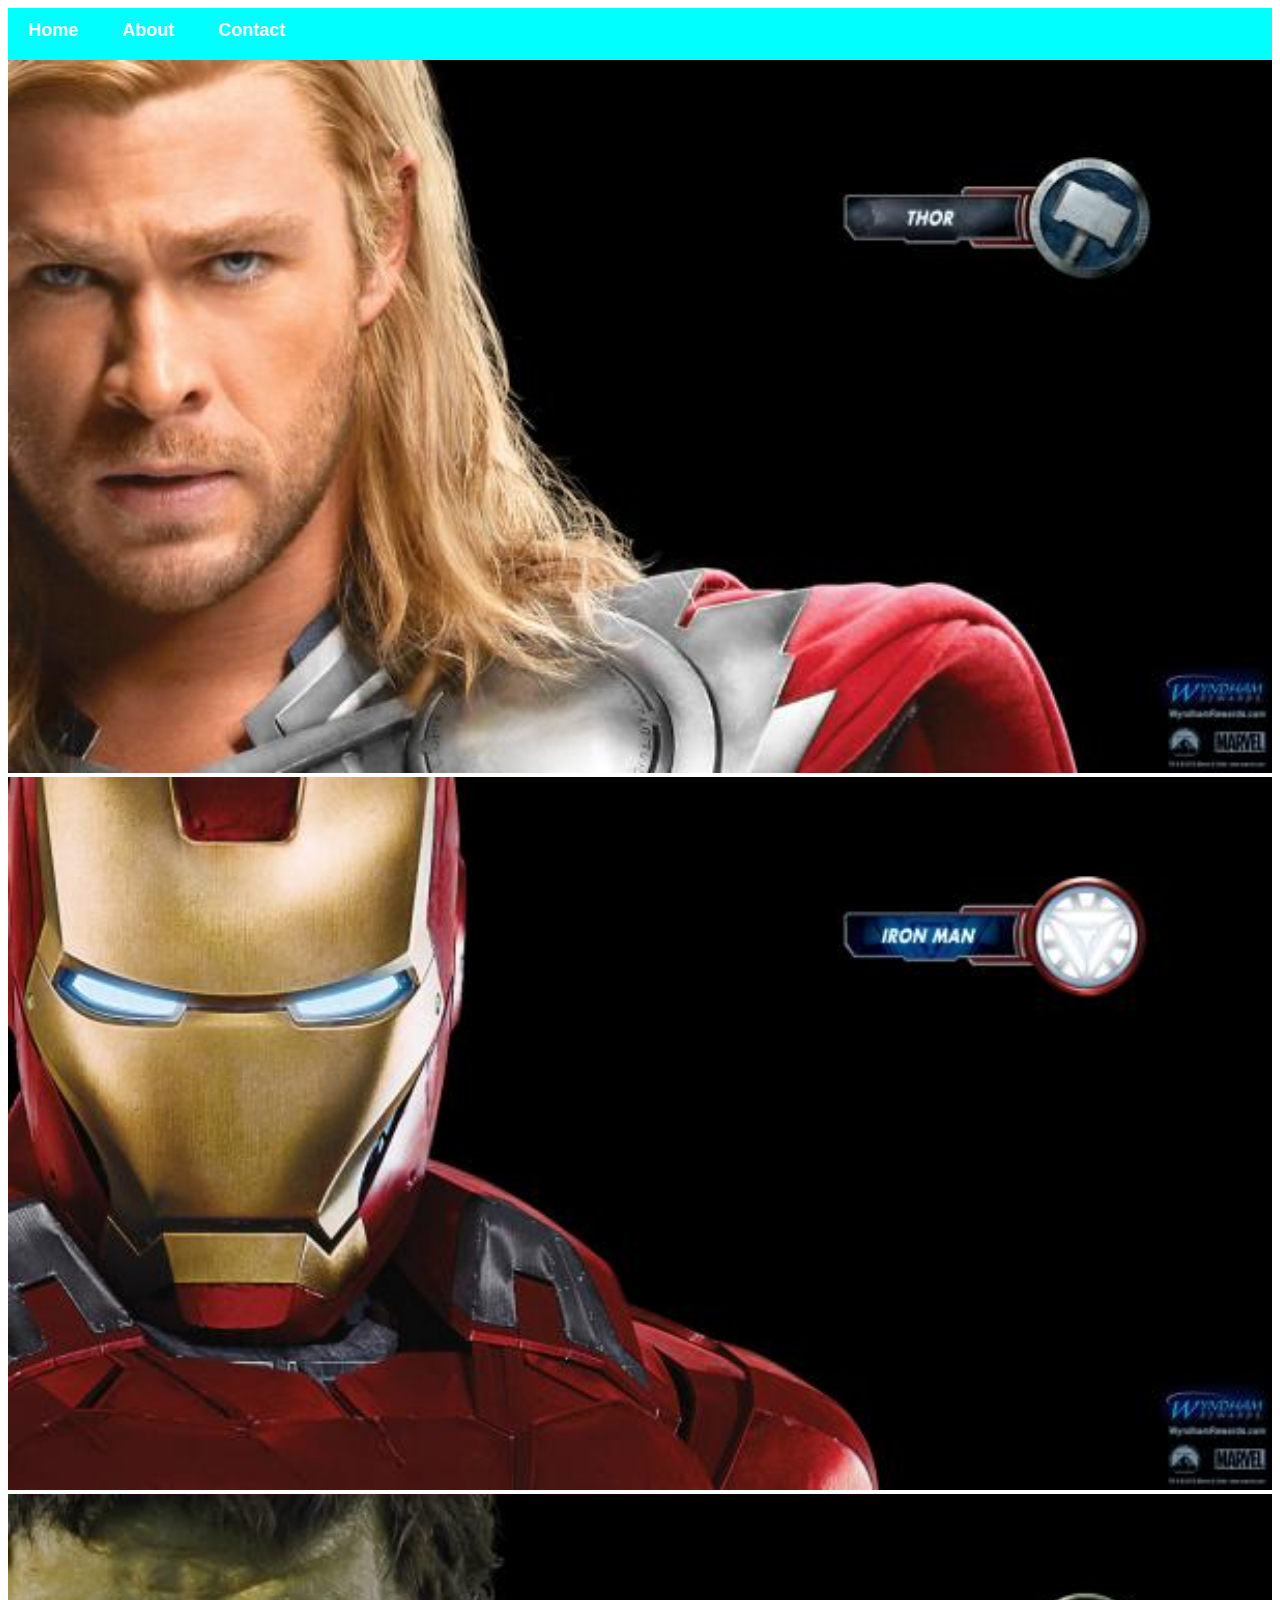
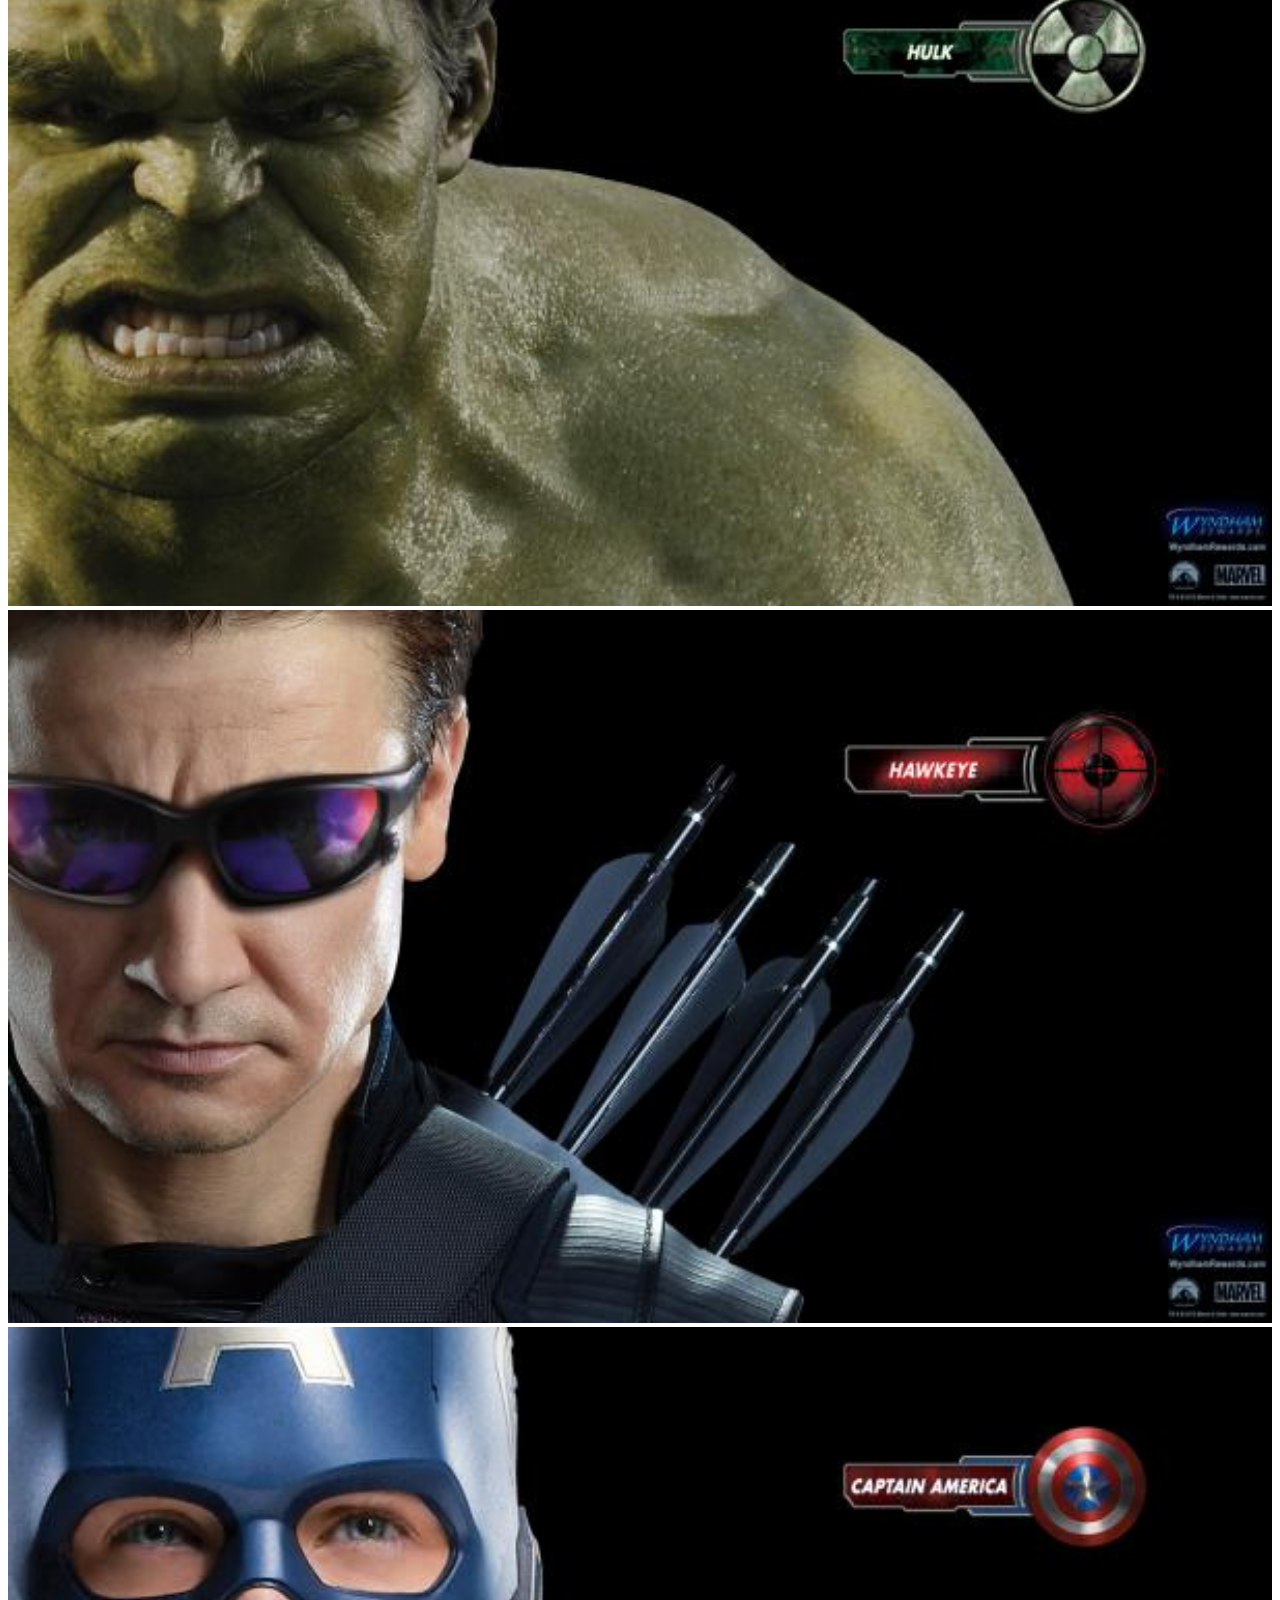
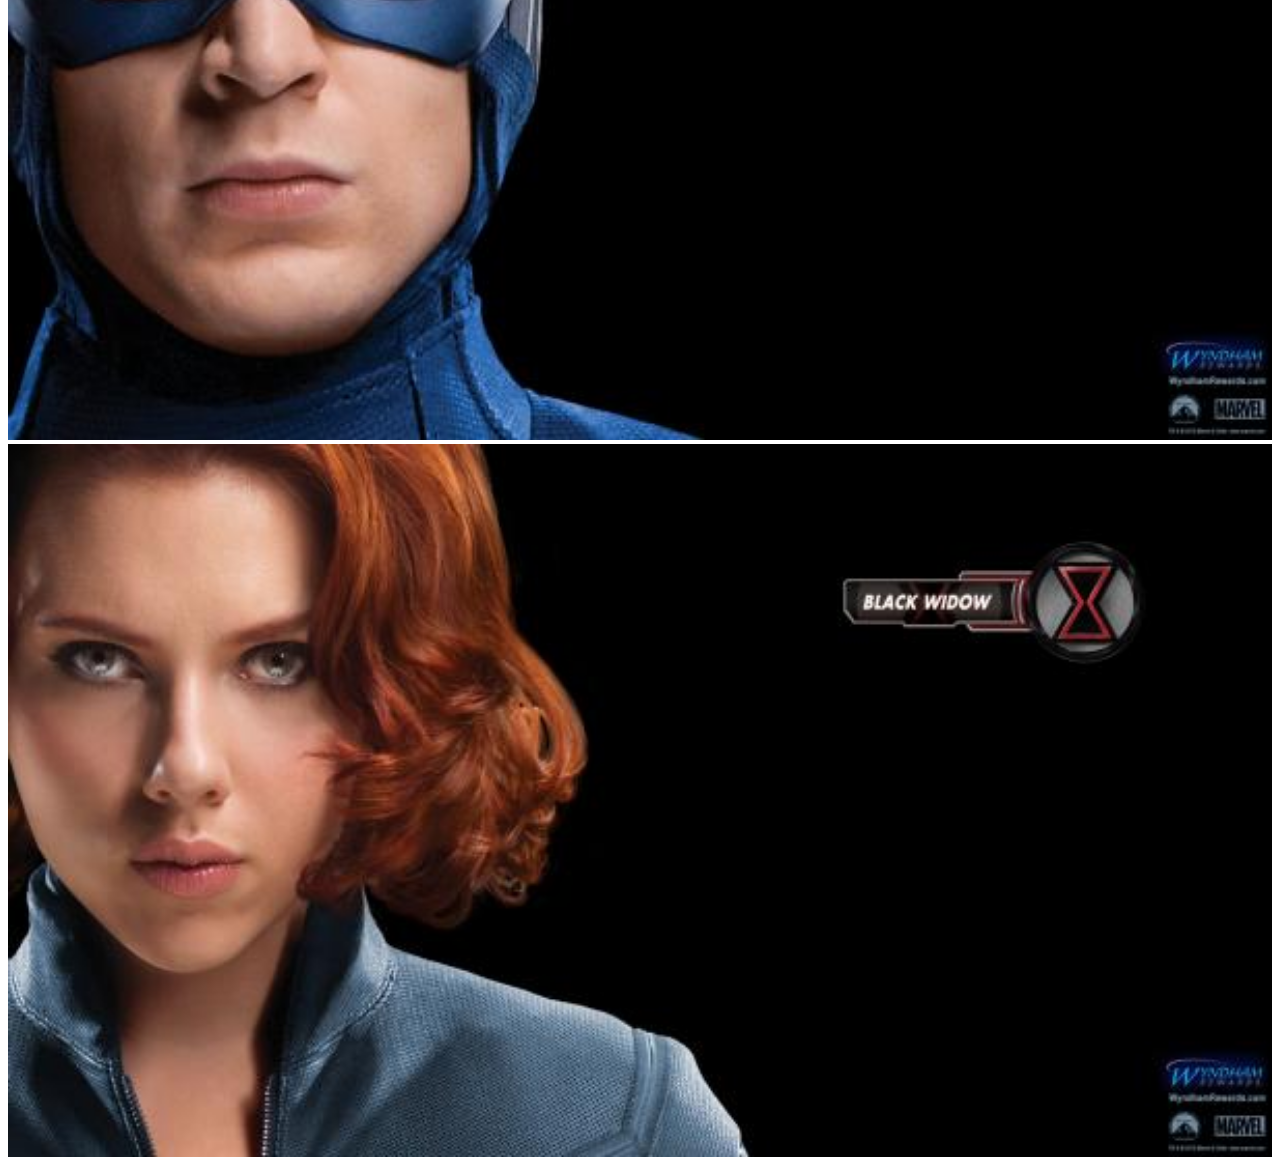
<file: index.html>
<!DOCTYPE html>
<html>
  <head>
    <link rel="stylesheet" href="style.css" />
  </head>
  <body>
    <div id="menu">
      <a href="index.html">Home</a>
      <a href="about.html">About</a>
      <a href="contact.html">Contact</a>
    </div>

    <div class="gallery">
      <a href="avenger-1.html"><img src="avengers_01.jpg" /></a>
      <a href="avenger-2.html"><img src="avengers_02.jpg" /></a>
      <a href="avenger-3.html"><img src="avengers_03.jpg" /></a>
      <a href="avenger-4.html"><img src="avengers_04.jpg" /></a>
      <a href="avenger-5.html"><img src="avengers_05.jpg" /></a>
      <a href="avenger-6.html"><img src="avengers_06.jpg" /></a>
    </div>
  </body>
</html>
</file>
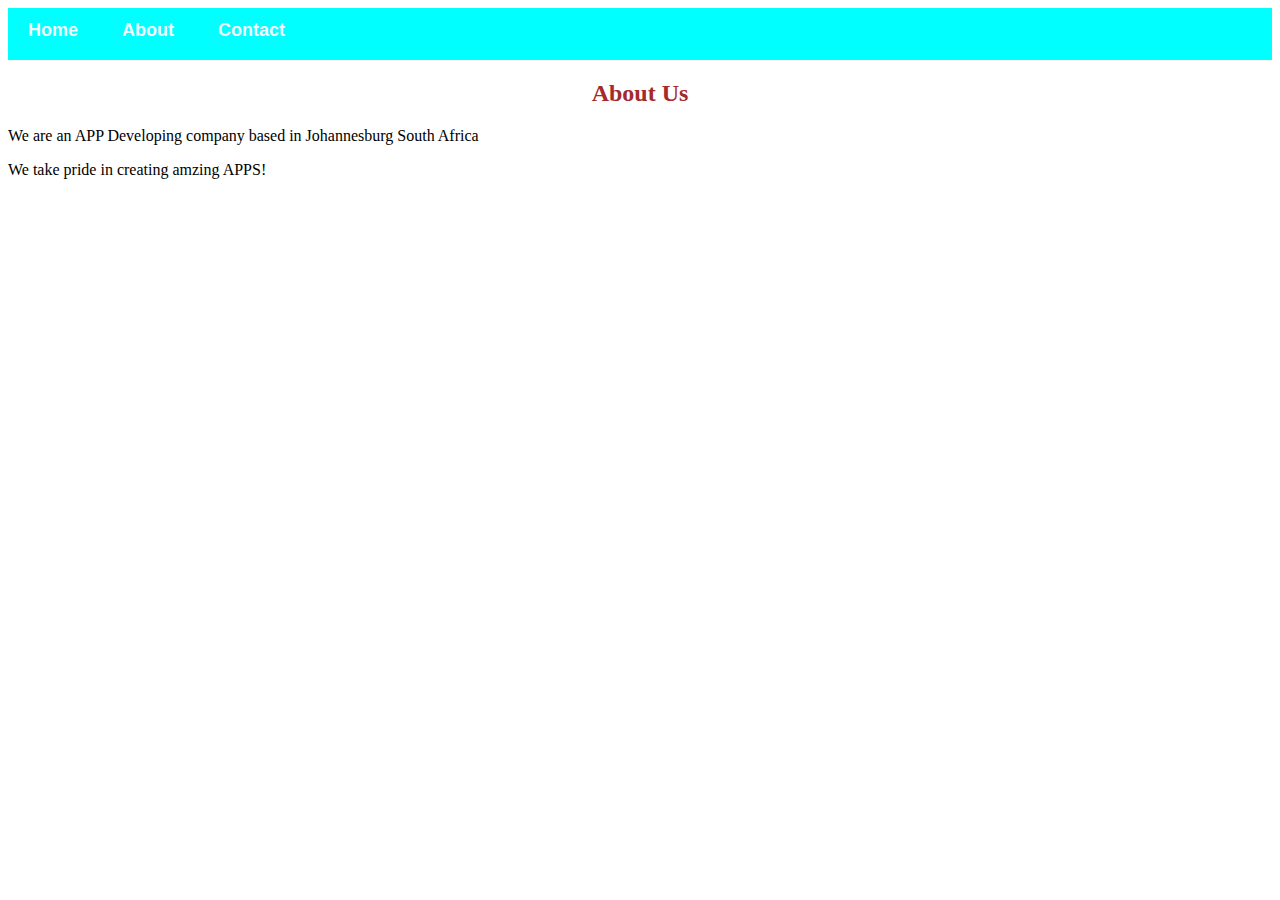
<file: about.html>
<!DOCTYPE html>
<html>
      <head>
            <link rel="stylesheet" href="style.css">
      </head>
      <body>

        <div id="menu">

                  <a href="index.html">Home</a>
                  <a href="about.html">About</a>
                  <a href="contact.html">Contact</a>

            </div>

        <h2>About Us</h2>
           
        <p>We are an APP Developing company based in Johannesburg South Africa </p>
        <p>We take pride in creating amzing APPS!</p>

           
      </body>
</html>
</file>
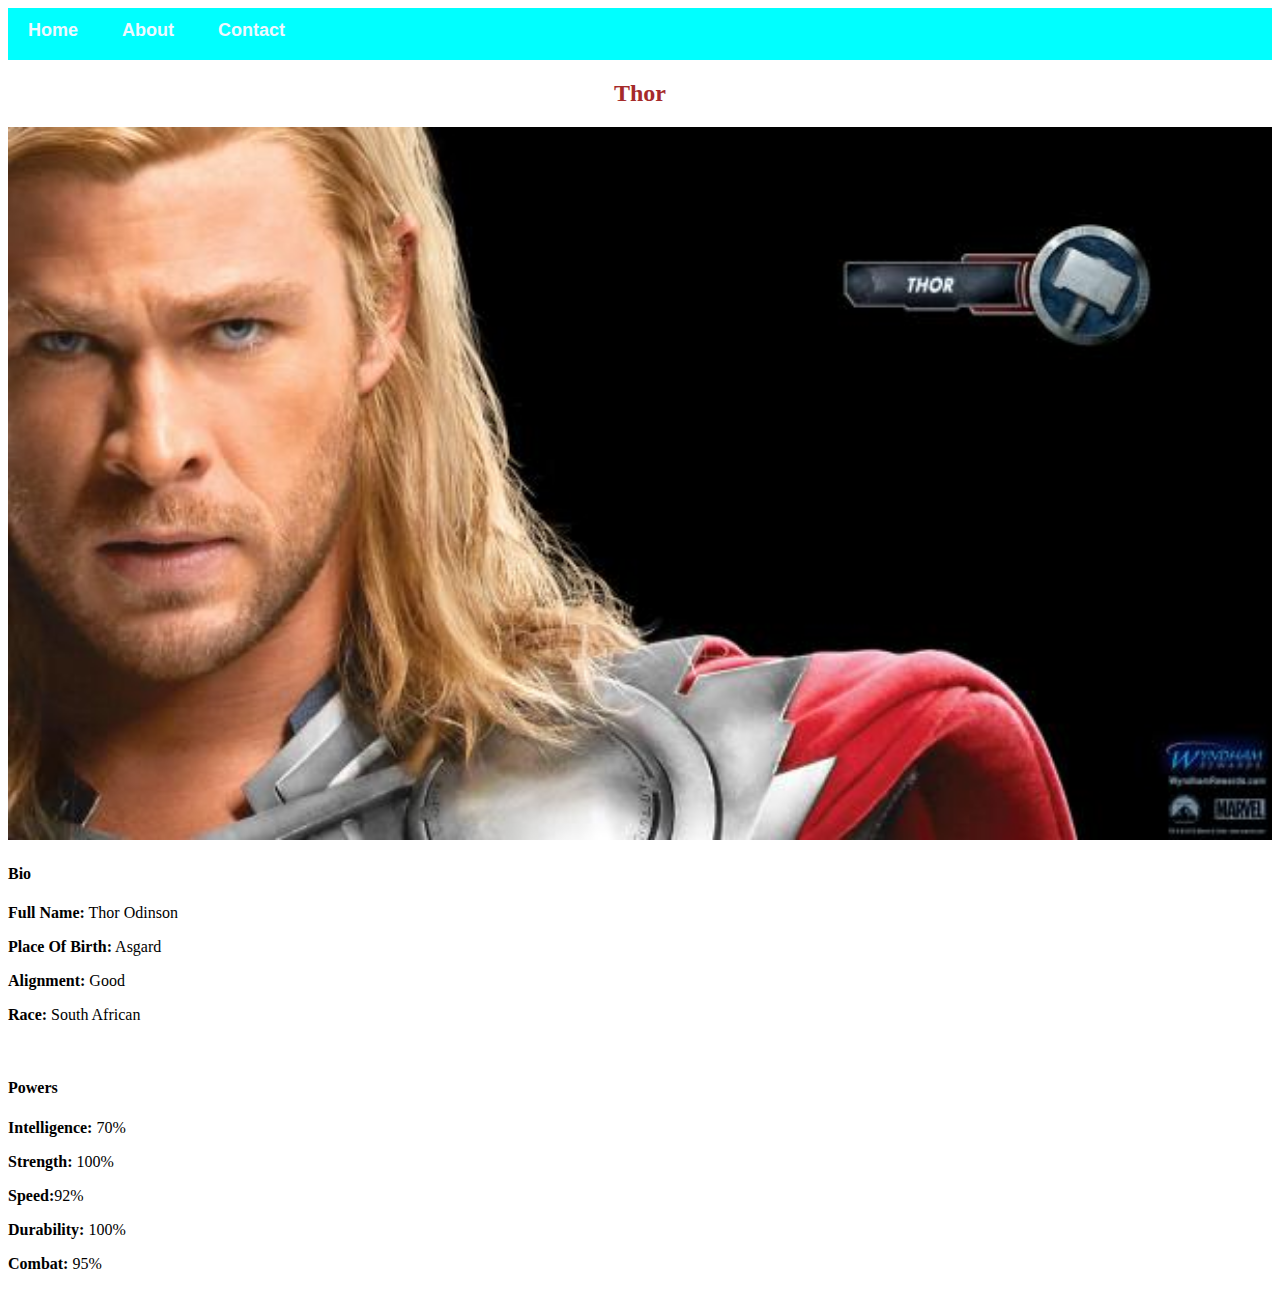
<file: avenger-1.html>
<!DOCTYPE html>
<html>
      <head>
            <link rel="stylesheet" href="style.css">
      </head>
      <body>

            <div id="menu">

                  <a href="index.html">Home</a>
                  <a href="about.html">About</a>
                  <a href="contact.html">Contact</a>

            </div>

        <h2>Thor</h2>
           <div class="gallery">

            <img src="avengers_01.jpg"/>
                
           </div>

           <h4>Bio</h4>
           <p><b>Full Name:</b> Thor Odinson</p>
           <p><b>Place Of Birth:</b> Asgard</p>
           <p><b>Alignment:</b> Good</p>
           <p><b>Race:</b> South African</p>
           <br>

           <h4>Powers</h4>
           <p><b>Intelligence:</b> 70%</p>
           <p><b>Strength:</b> 100%</p>
           <p><b>Speed:</b>92%</p>
           <p><b>Durability:</b> 100%</p>
           <p><b>Combat:</b> 95%</p>

      </body>
</html>
</file>
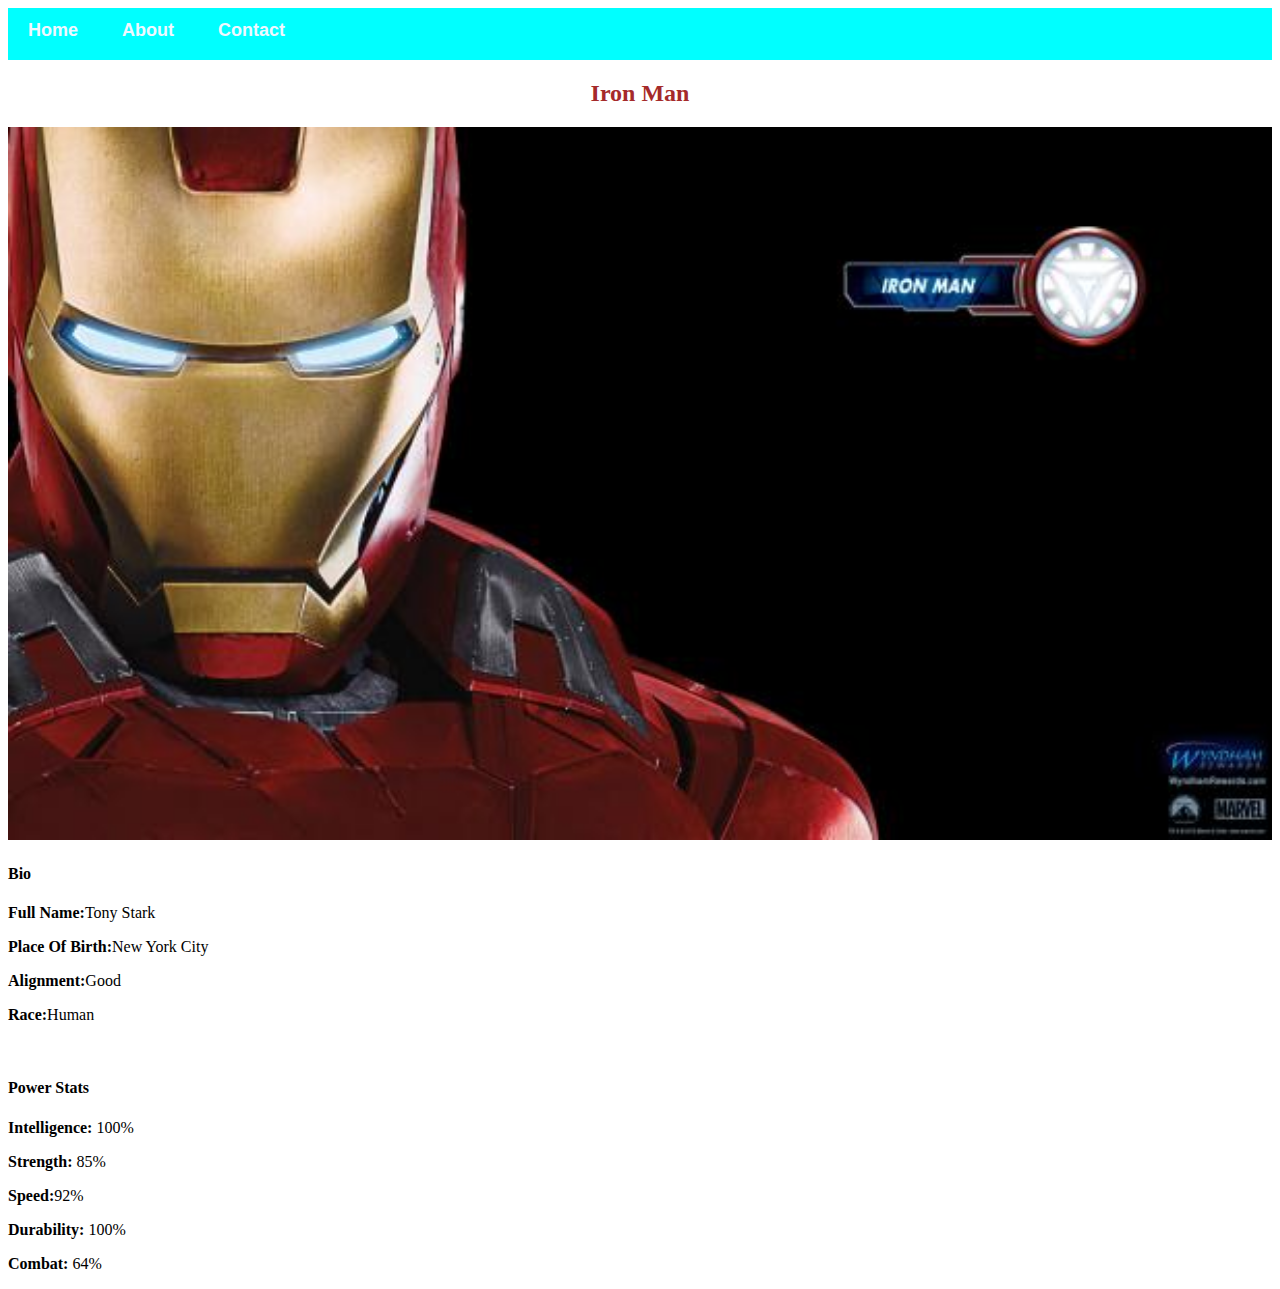
<file: avenger-2.html>
<!DOCTYPE html>
<html>
      <head>
            <link rel="stylesheet" href="style.css">
      </head>
      <body>
            
            <div id="menu">

                  <a href="index.html">Home</a>
                  <a href="about.html">About</a>
                  <a href="contact.html">Contact</a>

            </div>

        <h2>Iron Man</h2>
           <div class="gallery">

            <img src="avengers_02.jpg"/>
            
           </div>

           <h4>Bio</h4>
           <P><b>Full Name:</b>Tony Stark</P>
           <P><b>Place Of Birth:</b>New York City</P>
           <P><b>Alignment:</b>Good</P>
           <P><b>Race:</b>Human</P>
           <br>
           <h4>Power Stats</h4>
           <p><b>Intelligence:</b> 100%</p>
           <p><b>Strength:</b> 85%</p>
           <p><b>Speed:</b>92%</p>
           <p><b>Durability:</b> 100%</p>
           <p><b>Combat:</b> 64%</p>

      </body>
</html>
</file>
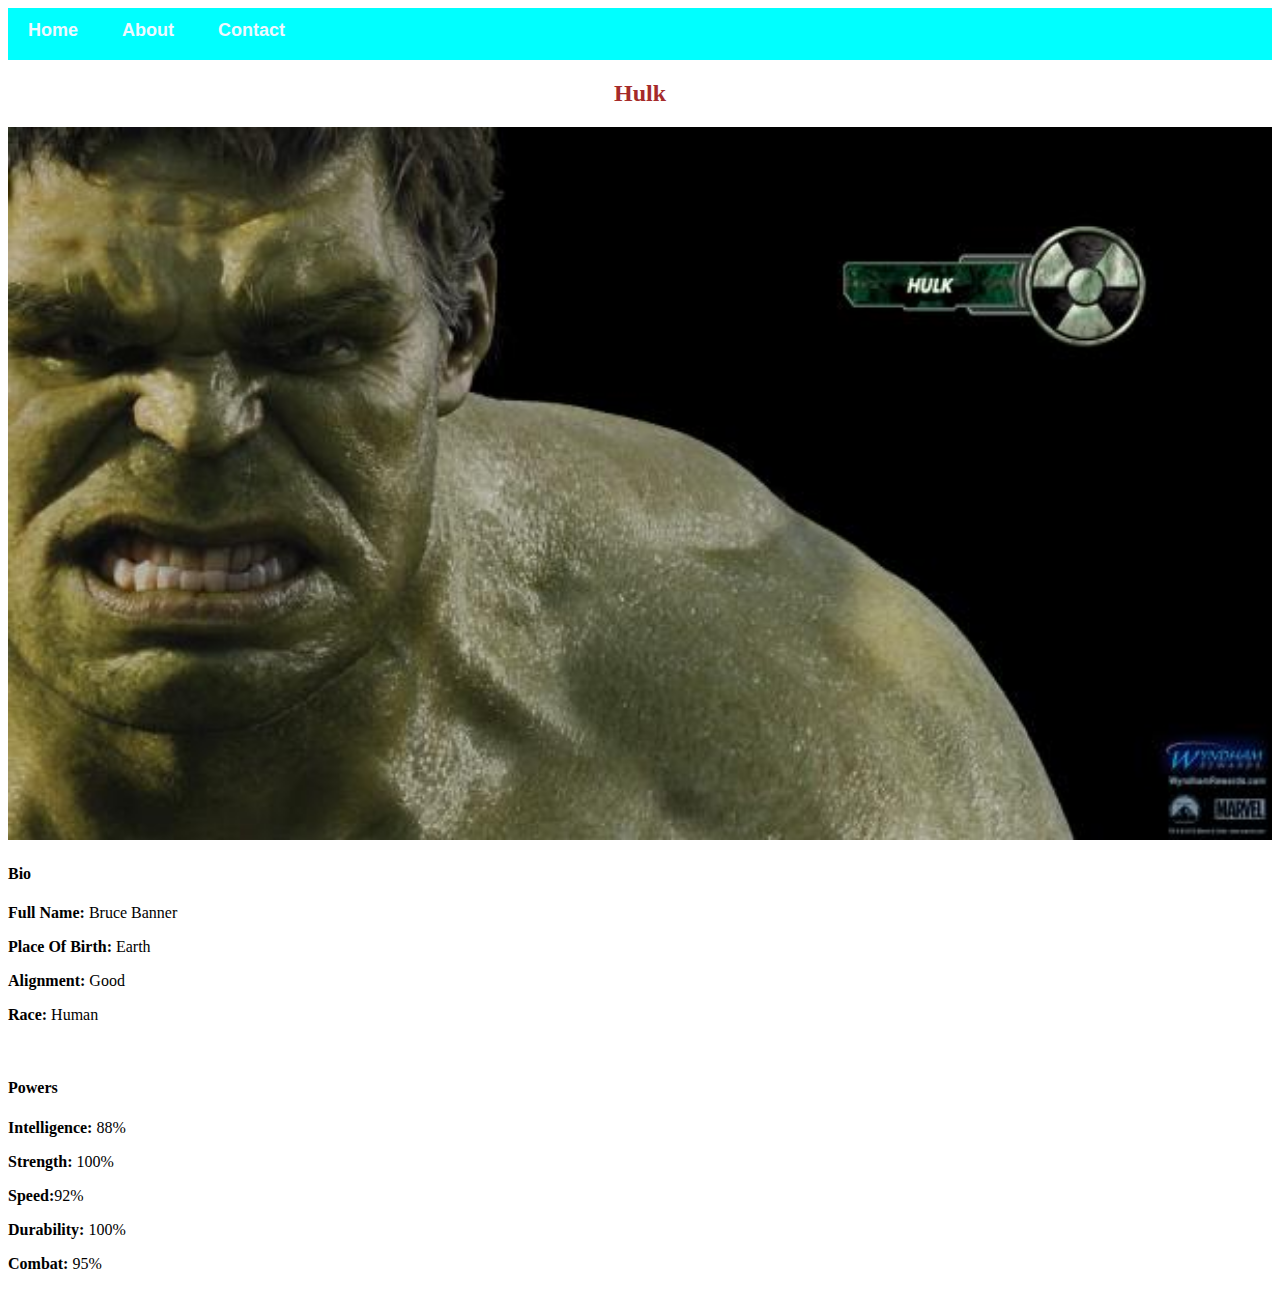
<file: avenger-3.html>
<!DOCTYPE html>
<html>
      <head>
            <link rel="stylesheet" href="style.css">
      </head>
      <body>

            <div id="menu">

                  <a href="index.html">Home</a>
                  <a href="about.html">About</a>
                  <a href="contact.html">Contact</a>

            </div>

        <h2>Hulk</h2>
           <div class="gallery">

            <img src="avengers_03.jpg"/>
                
           </div>

           <h4>Bio</h4>
           <p><b>Full Name:</b> Bruce Banner </p>
           <p><b>Place Of Birth:</b> Earth</p>
           <p><b>Alignment:</b> Good</p>
           <p><b>Race:</b> Human</p>
           <br>

           <h4>Powers</h4>
           <p><b>Intelligence:</b> 88%</p>
           <p><b>Strength:</b> 100%</p>
           <p><b>Speed:</b>92%</p>
           <p><b>Durability:</b> 100%</p>
           <p><b>Combat:</b> 95%</p>

      </body>
</html>
</file>
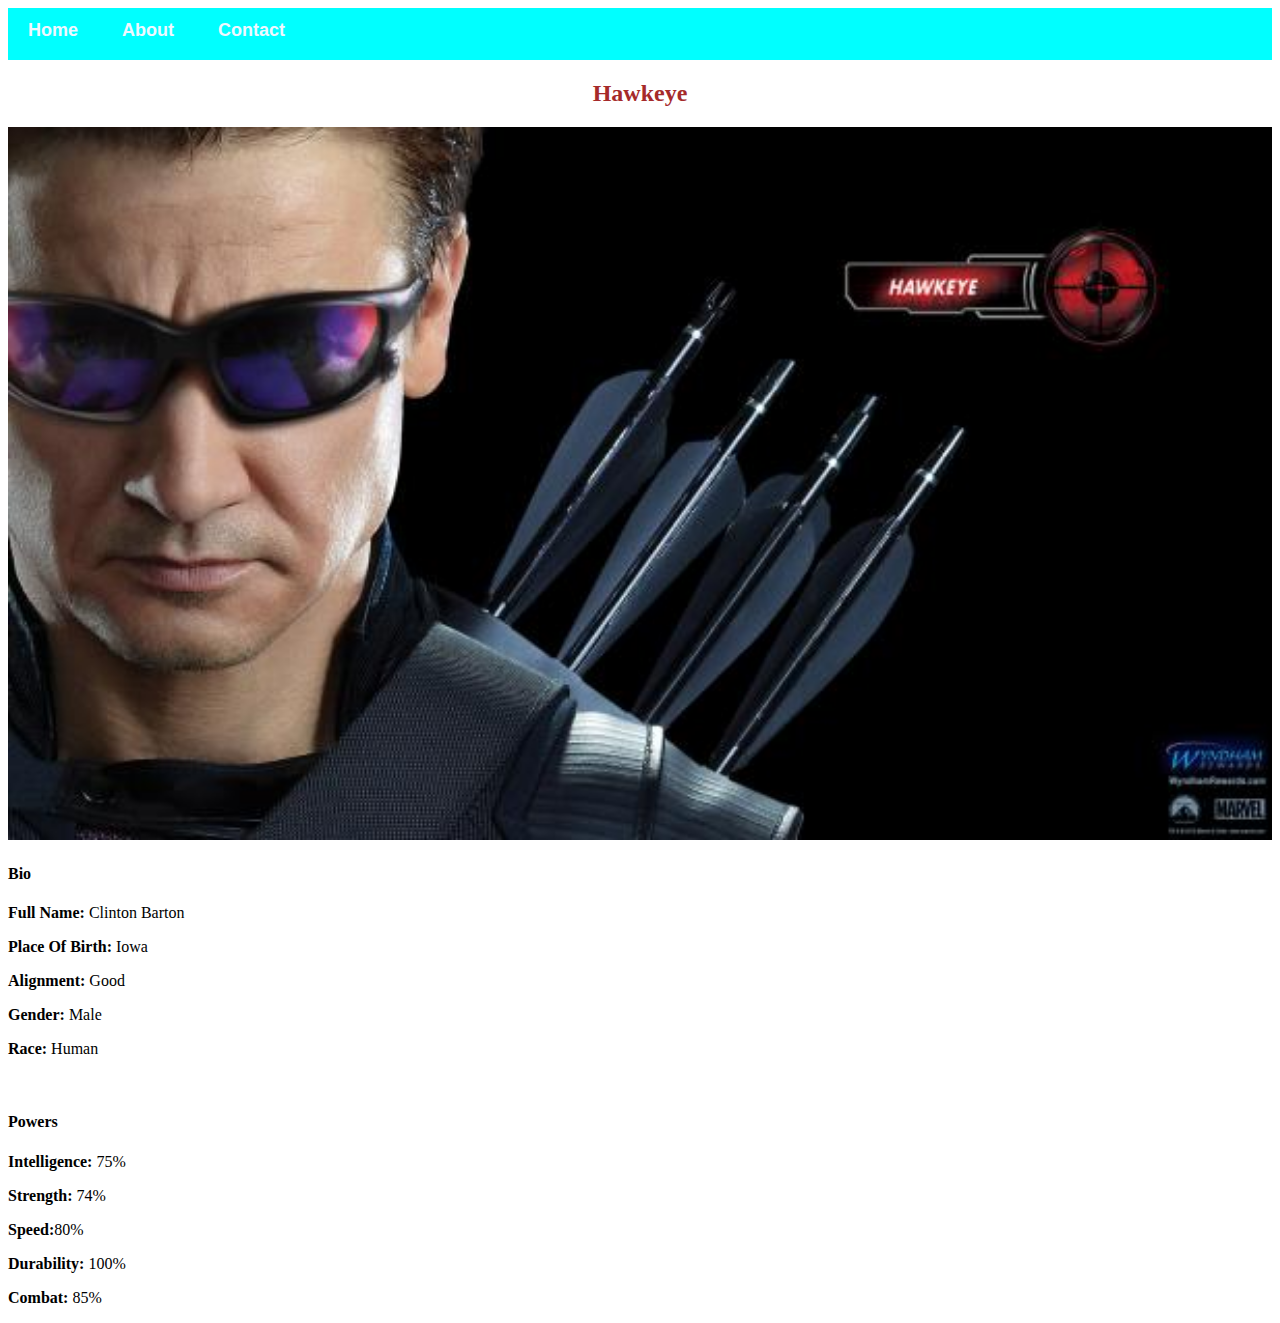
<file: avenger-4.html>
<!DOCTYPE html>
<html>
      <head>
            <link rel="stylesheet" href="style.css">
      </head>
      <body>

            <div id="menu">

                  <a href="index.html">Home</a>
                  <a href="about.html">About</a>
                  <a href="contact.html">Contact</a>

            </div>

        <h2>Hawkeye</h2>
           <div class="gallery">

            <img src="avengers_04.jpg"/>
                
           </div>

           <h4>Bio</h4>
           <p><b>Full Name:</b> Clinton Barton</p>
           <p><b>Place Of Birth:</b> Iowa</p>
           <p><b>Alignment:</b> Good</p>
           <p><b>Gender:</b> Male</p>
           <p><b>Race:</b> Human</p>
           <br>

           <h4>Powers</h4>
           <p><b>Intelligence:</b> 75%</p>
           <p><b>Strength:</b> 74%</p>
           <p><b>Speed:</b>80%</p>
           <p><b>Durability:</b> 100%</p>
           <p><b>Combat:</b> 85%</p>

      </body>
</html>
</file>
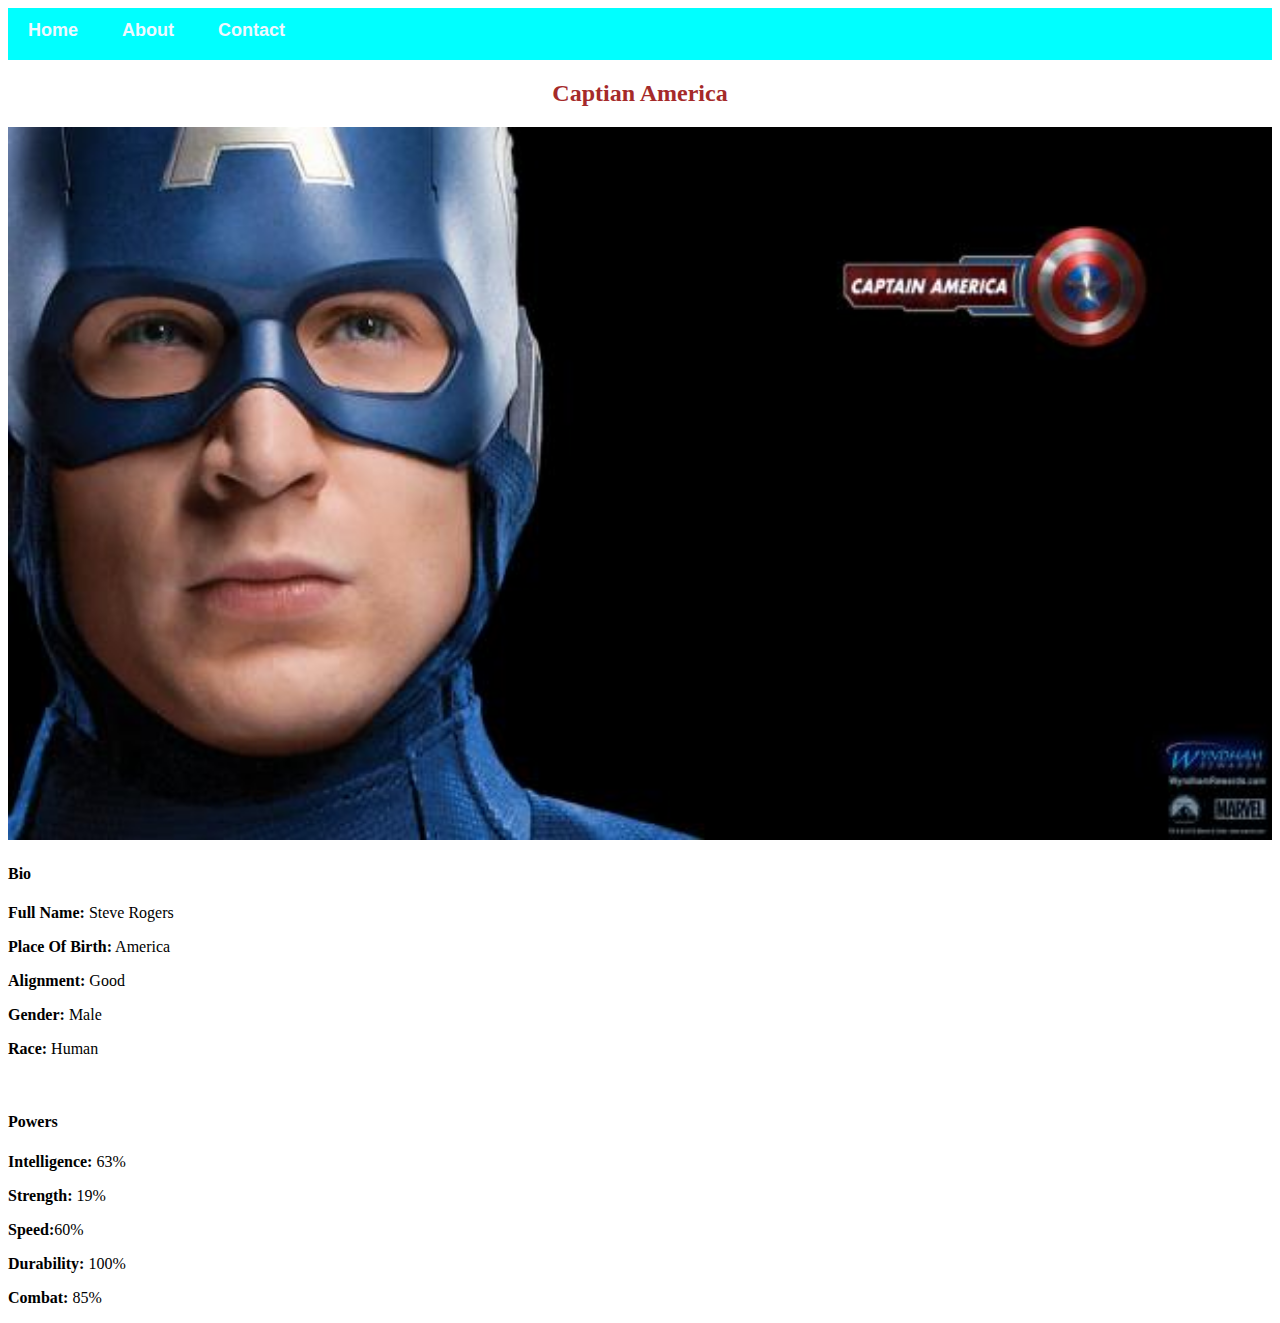
<file: avenger-5.html>
<!DOCTYPE html>
<html>
  <head>
    <link rel="stylesheet" href="style.css" />
  </head>
  <body>
    <div id="menu">
      <a href="index.html">Home</a>
      <a href="about.html">About</a>
      <a href="contact.html">Contact</a>
    </div>

    <h2>Captian America</h2>
    <div class="gallery">
      <img src="avengers_05.jpg" />
    </div>

    <h4>Bio</h4>
    <p><b>Full Name:</b> Steve Rogers</p>
    <p><b>Place Of Birth:</b> America</p>
    <p><b>Alignment:</b> Good</p>
    <p><b>Gender:</b> Male</p>
    <p><b>Race:</b> Human</p>
    <br />

    <h4>Powers</h4>
    <p><b>Intelligence:</b> 63%</p>
    <p><b>Strength:</b> 19%</p>
    <p><b>Speed:</b>60%</p>
    <p><b>Durability:</b> 100%</p>
    <p><b>Combat:</b> 85%</p>
  </body>
</html>
</file>
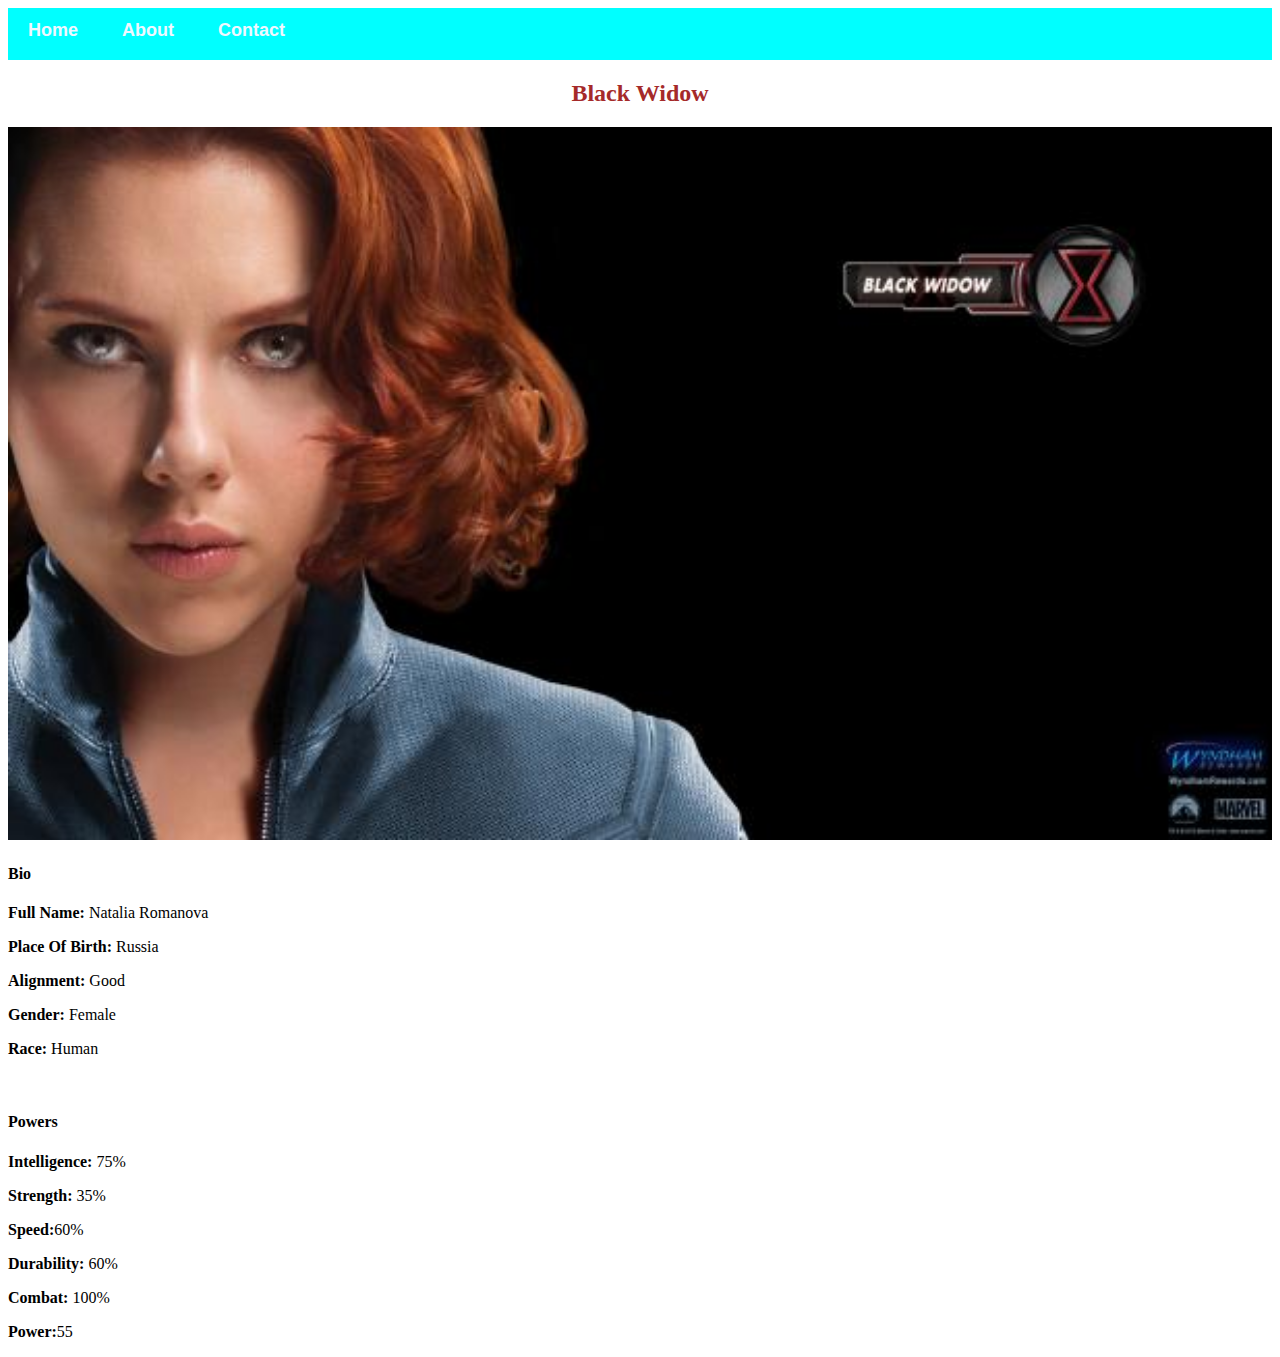
<file: avenger-6.html>
<!DOCTYPE html>
<html>
      <head>
            <link rel="stylesheet" href="style.css">
      </head>
      <body>

            <div id="menu">

                  <a href="index.html">Home</a>
                  <a href="about.html">About</a>
                  <a href="contact.html">Contact</a>

            </div>

        <h2>Black Widow</h2>
           <div class="gallery">

            <img src="avengers_06.jpg"/>
                
           </div>

           <h4>Bio</h4>
           <p><b>Full Name:</b> Natalia Romanova</p>
           <p><b>Place Of Birth:</b> Russia</p>
           <p><b>Alignment:</b> Good</p>
           <p><b>Gender:</b> Female</p>
           <p><b>Race:</b> Human</p>
           <br>

           <h4>Powers</h4>
           <p><b>Intelligence:</b> 75%</p>
           <p><b>Strength:</b> 35%</p>
           <p><b>Speed:</b>60%</p>
           <p><b>Durability:</b> 60%</p>
           <p><b>Combat:</b> 100%</p>
           <p><b>Power:</b>55</p>

      </body>
</html>
</file>
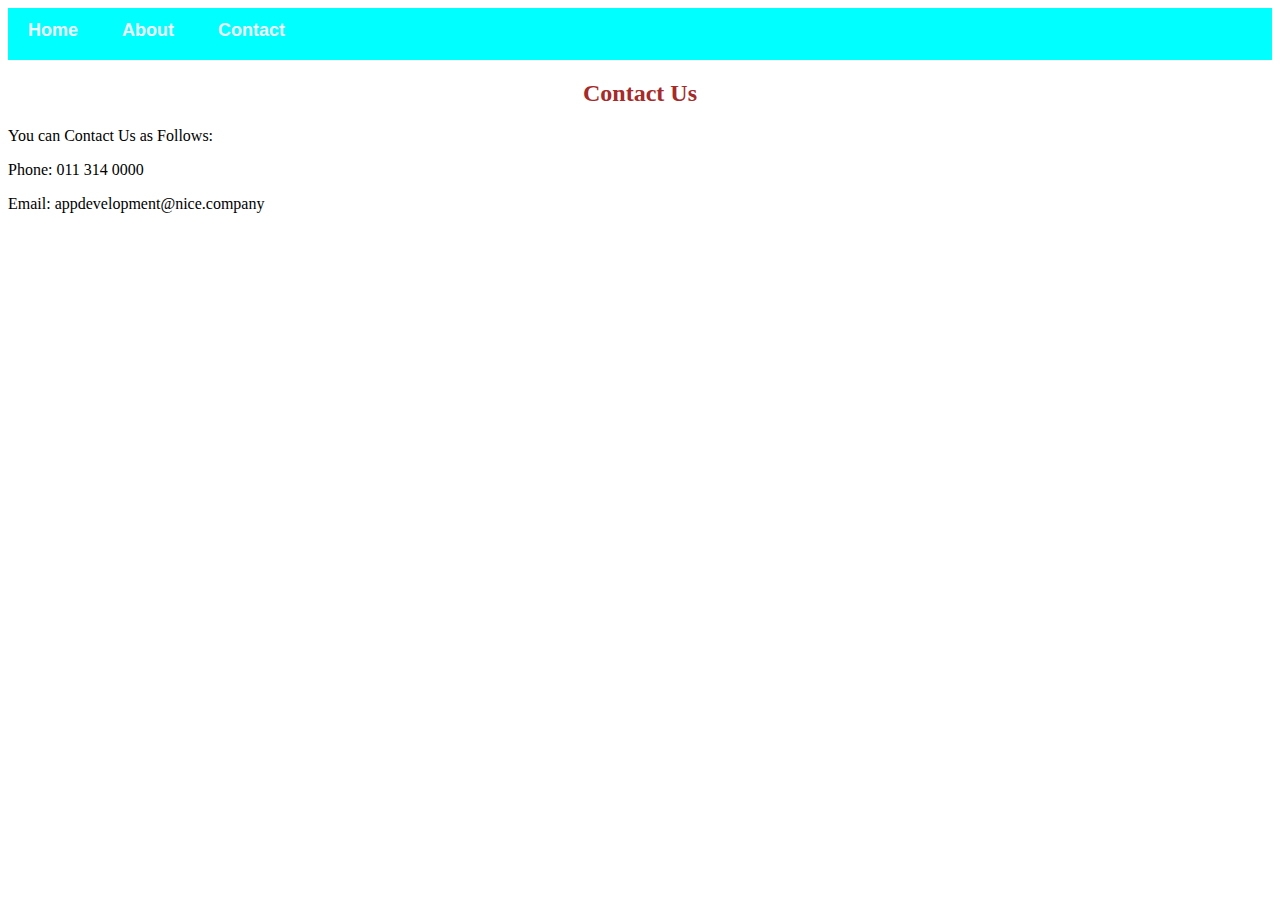
<file: contact.html>
<!DOCTYPE html>
<html>
      <head>
            <link rel="stylesheet" href="style.css">
      </head>
      <body>

        <div id="menu">

                  <a href="index.html">Home</a>
                  <a href="about.html">About</a>
                  <a href="contact.html">Contact</a>

            </div>

        <h2>Contact Us</h2>
           
        <p>You can Contact Us as Follows:</p>
        <p>Phone: 011 314 0000</p>
        <p>Email: appdevelopment@nice.company</p>

           
      </body>
</html>
</file>
<file: style.css>
.gallery img {
  width: 100%;
}

#menu {
  width: 100%;
  height: 40px;
  background-color: aqua;
  padding-top: 12px;
}

#menu a {
  color: aliceblue;
  font-family: Arial, Helvetica, sans-serif;
  font-size: 18px;
  text-decoration: none;
  font-weight: 800;

  padding-left: 20px;
  padding-right: 20px;
}

#menu a:hover {
  color: yellow;
}

h2 {
  color: brown;
  font-family: Cambria, Cochin, Georgia, Times, "Times New Roman", serif;
  text-align: center;
}
</file>
